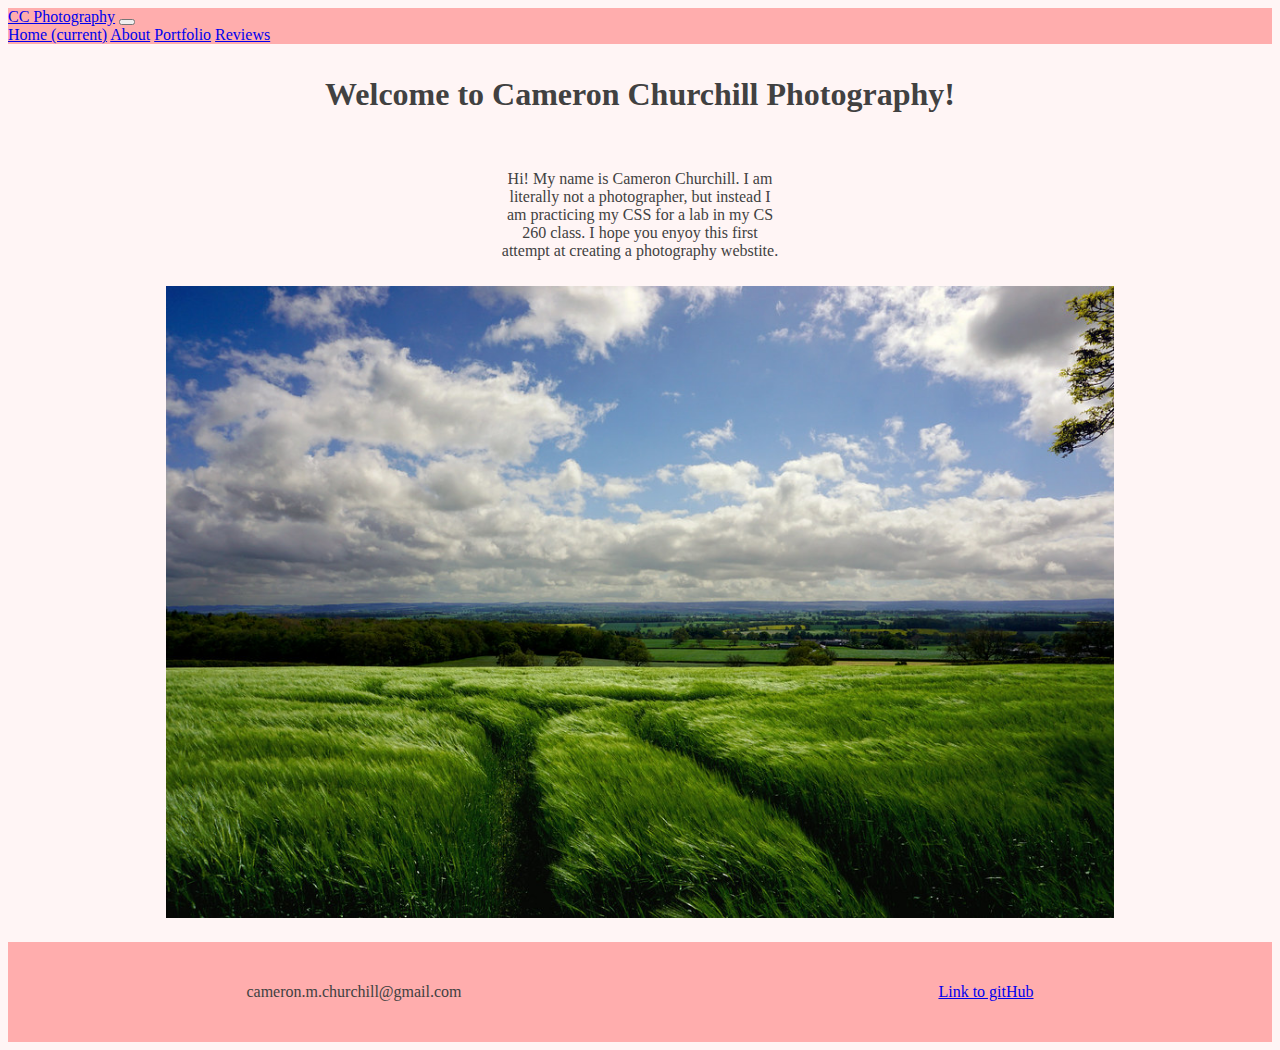
<file: index.html>
<!DOCTYPE html>
<html  lang='en'>
<head>
  <meta charset='UTF-8'/>
  <link rel="stylesheet" href="https://stackpath.bootstrapcdn.com/bootstrap/4.1.3/css/bootstrap.min.css" integrity="sha384-MCw98/SFnGE8fJT3GXwEOngsV7Zt27NXFoaoApmYm81iuXoPkFOJwJ8ERdknLPMO" crossorigin="anonymous">
  <link rel="stylesheet" href="css/styles.css" />
  <meta name='viewport'
      content='width=device-width, initial-scale=1.0, maximum-scale=1.0' />
  <title>Lab 1 Photographers Website</title>
</head>

<body>
  <nav class="navbar navbar-expand-lg navbar-light">
  <a class="navbar-brand" href="#">CC Photography</a>
  <button class="navbar-toggler" type="button" data-toggle="collapse" data-target="#navbarNavAltMarkup" aria-controls="navbarNavAltMarkup" aria-expanded="false" aria-label="Toggle navigation">
    <span class="navbar-toggler-icon"></span>
  </button>
  <div class="collapse navbar-collapse" id="navbarNavAltMarkup">
    <div class="navbar-nav">
      <a class="nav-item nav-link active" href="#">Home <span class="sr-only">(current)</span></a>
      <a class="nav-item nav-link" href="pages/about.html">About</a>
      <a class="nav-item nav-link" href="pages/portfolio.html">Portfolio</a>
      <a class="nav-item nav-link" href="pages/reviews.html">Reviews</a>
    </div>
  </div>
</nav>

  <div class="MyTitle">
    <h1>Welcome to Cameron Churchill Photography!</h1>
  </div>
  <div class="text-box">
    <p class = "text"> Hi!  My name is Cameron Churchill.  I am literally not a photographer,
      but instead I am practicing my CSS for a lab in my CS 260 class.
      I hope you enyoy this first attempt at creating a photography webstite.</p>
  </div>

  <div class = main-photo>
    <img src="images/Grass.jpg">
  </div>

  <div class="footer">
    <p> cameron.m.churchill@gmail.com </p>
    <a href="https://github.com/BYUCS260/lab-1-photography-website-Churchillc">Link to gitHub</a>
  </div>

  <script src="https://code.jquery.com/jquery-3.3.1.slim.min.js" integrity="sha384-q8i/X+965DzO0rT7abK41JStQIAqVgRVzpbzo5smXKp4YfRvH+8abtTE1Pi6jizo" crossorigin="anonymous"></script>
  <script src="https://cdnjs.cloudflare.com/ajax/libs/popper.js/1.14.3/umd/popper.min.js" integrity="sha384-ZMP7rVo3mIykV+2+9J3UJ46jBk0WLaUAdn689aCwoqbBJiSnjAK/l8WvCWPIPm49" crossorigin="anonymous"></script>
  <script src="https://stackpath.bootstrapcdn.com/bootstrap/4.1.3/js/bootstrap.min.js" integrity="sha384-ChfqqxuZUCnJSK3+MXmPNIyE6ZbWh2IMqE241rYiqJxyMiZ6OW/JmZQ5stwEULTy" crossorigin="anonymous"></script>
</body>

</html>
</file>
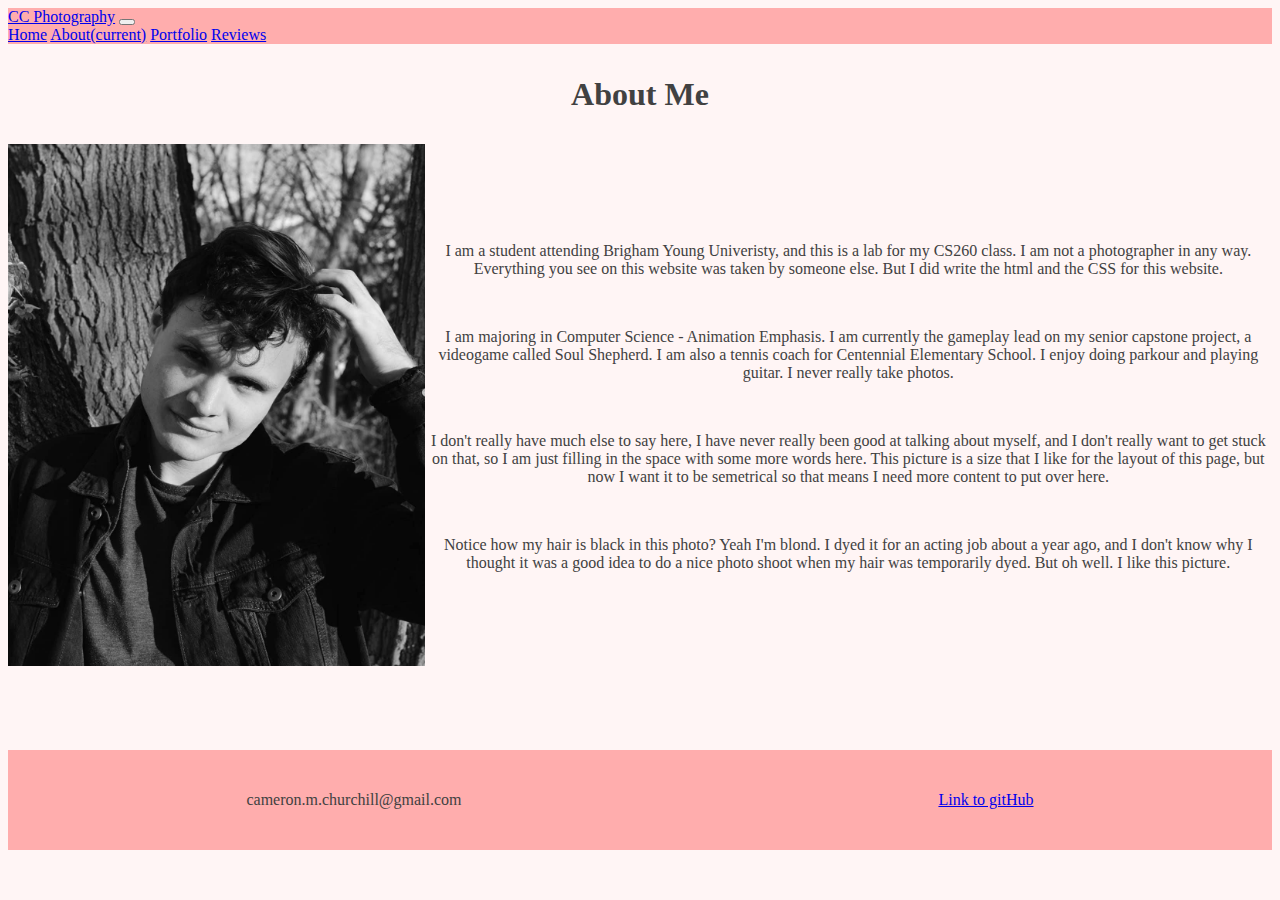
<file: pages/about.html>
<!DOCTYPE html>
<html  lang='en'>
<head>
  <meta charset='UTF-8'/>
  <link rel="stylesheet" href="https://stackpath.bootstrapcdn.com/bootstrap/4.1.3/css/bootstrap.min.css" integrity="sha384-MCw98/SFnGE8fJT3GXwEOngsV7Zt27NXFoaoApmYm81iuXoPkFOJwJ8ERdknLPMO" crossorigin="anonymous">
  <link rel="stylesheet" href="../css/styles.css" />
  <meta name='viewport'
      content='width=device-width, initial-scale=1.0, maximum-scale=1.0' />
  <title>About Me</title>
</head>

<body>
  <nav class="navbar navbar-expand-lg navbar-light">
  <a class="navbar-brand" href="#">CC Photography</a>
  <button class="navbar-toggler" type="button" data-toggle="collapse" data-target="#navbarNavAltMarkup" aria-controls="navbarNavAltMarkup" aria-expanded="false" aria-label="Toggle navigation">
    <span class="navbar-toggler-icon"></span>
  </button>
  <div class="collapse navbar-collapse" id="navbarNavAltMarkup">
    <div class="navbar-nav">
      <a class="nav-item nav-link" href="../index.html">Home</a>
      <a class="nav-item nav-link active" href="#">About<span class="sr-only">(current)</span></a>
      <a class="nav-item nav-link" href="portfolio.html">Portfolio</a>
      <a class="nav-item nav-link" href="reviews.html">Reviews</a>
      </div>
    </div>
  </nav>

  <div class="MyTitle">
    <h1>About Me</h1>
  </div>



  <div class="container">
    <div class="row">
      <div class="col-lg">
        <img src="../images/ProfilePic.jpg">
      </div>
      <div class="col-lg">
          <p> I am a student attending Brigham Young Univeristy, and this is a lab for my CS260 class.
            I am not a photographer in any way. Everything you see on this website was taken by someone else. But I did write the html and the CSS
            for this website.</p>
          <br>
          <p>
          I am majoring in Computer Science - Animation Emphasis.  I am currently the gameplay lead on my senior capstone project,
          a videogame called Soul Shepherd.  I am also a tennis coach for Centennial Elementary School. I enjoy doing parkour and playing guitar.
          I never really take photos.</p>
          <br>
          <p>
          I don't really have much else to say here, I have never really been good at talking about myself, and I don't really want to get stuck on that,
          so I am just filling in the space with some more words here.  This picture is a size that I like for the layout of this page, but now I want it to be semetrical
          so that means I need more content to put over here.
          </p>
          <br>
          <p>
          Notice how my hair is black in this photo?  Yeah I'm blond.  I dyed it for an acting job about a year ago, and I don't know why I thought it was a good idea to do a nice photo
          shoot when my hair was temporarily dyed.  But oh well.  I like this picture.
          </p>
      </div>
    </div>
  </div>

  <div class="spacer">
  </div>

  <div class="footer">
    <p> cameron.m.churchill@gmail.com </p>
    <a href="https://github.com/BYUCS260/lab-1-photography-website-Churchillc">Link to gitHub</a>
  </div>

</body>

</html>
</file>
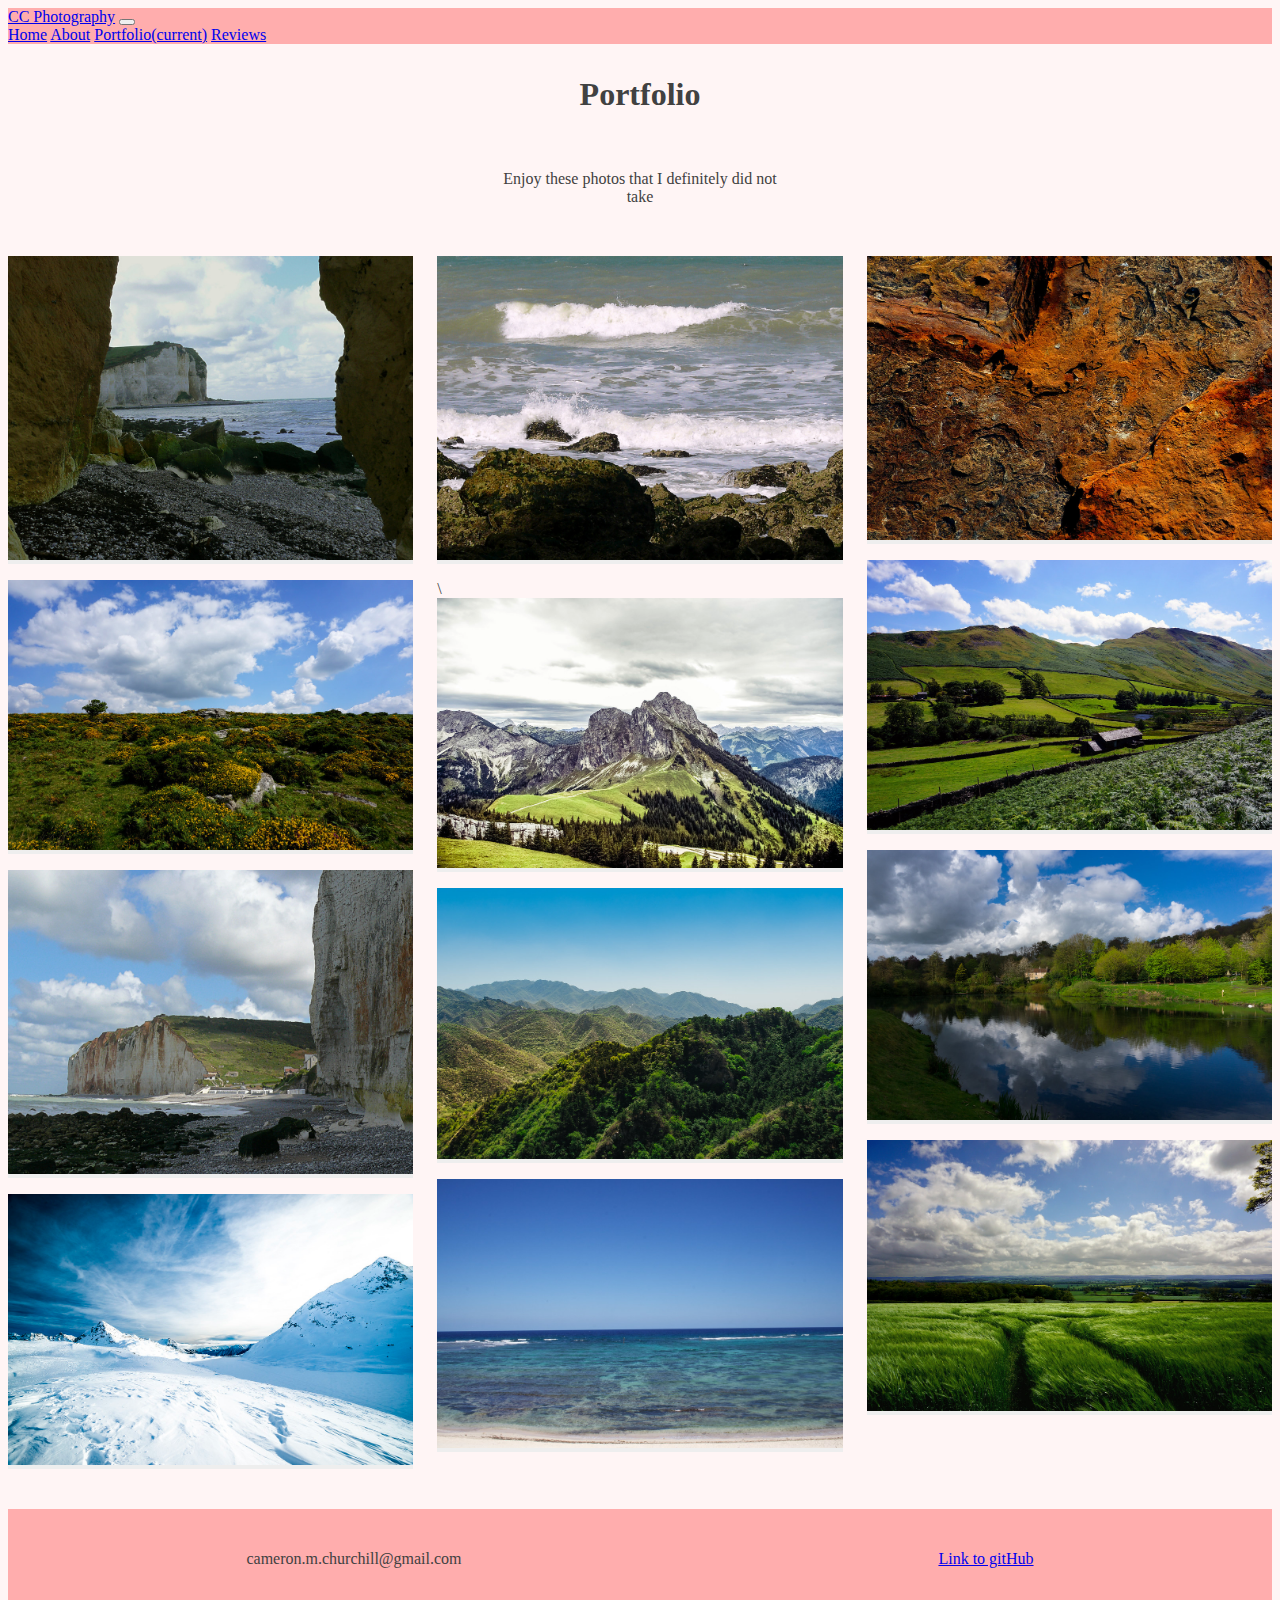
<file: pages/portfolio.html>
<!DOCTYPE html>
<html  lang='en'>
<head>
  <meta charset='UTF-8'/>
  <link rel="stylesheet" href="https://stackpath.bootstrapcdn.com/bootstrap/4.1.3/css/bootstrap.min.css" integrity="sha384-MCw98/SFnGE8fJT3GXwEOngsV7Zt27NXFoaoApmYm81iuXoPkFOJwJ8ERdknLPMO" crossorigin="anonymous">
  <link rel="stylesheet" href="../css/styles.css" />
  <meta name='viewport'
      content='width=device-width, initial-scale=1.0, maximum-scale=1.0' />
  <title>Portfolio</title>
</head>

<body>
  <nav class="navbar navbar-expand-lg navbar-light">
  <a class="navbar-brand" href="#">CC Photography</a>
  <button class="navbar-toggler" type="button" data-toggle="collapse" data-target="#navbarNavAltMarkup" aria-controls="navbarNavAltMarkup" aria-expanded="false" aria-label="Toggle navigation">
    <span class="navbar-toggler-icon"></span>
  </button>
  <div class="collapse navbar-collapse" id="navbarNavAltMarkup">
    <div class="navbar-nav">
      <a class="nav-item nav-link" href="../index.html">Home</a>
      <a class="nav-item nav-link" href="about.html">About</a>
      <a class="nav-item nav-link active" href="#">Portfolio<span class="sr-only">(current)</span></a>
      <a class="nav-item nav-link" href="reviews.html">Reviews</a>
    </div>
  </div>
</nav>

<div class="MyTitle">
  <h1>Portfolio</h1>
</div>

<div class="text-box">
  <p class = "text"> Enjoy these photos that I definitely did not take</p>
</div>

<div class="masonry">
  <div class="item"><img src="../images/CaveBeach.jpg"></div>
  <div class="item"><img src="../images/Flowers.jpg"></div>
  <div class="item"><img src="../images/HillTown.jpg"></div>
  <div class="item"><img src="../images/Snow.jpg"></div>
  <div class="item"><img src="../images/Waves.jpg"></div>\
  <div class="item"><img src="../images/Hills.jpg"></div>
  <div class="item"><img src="../images/Mountains.jpg"></div>
  <div class="item"><img src="../images/Ocean.jpg"></div>
  <div class="item"><img src="../images/Rustic.jpg"></div>
  <div class="item"><img src="../images/Barn.jpg"></div>
  <div class="item"><img src="../images/Pond.jpg"></div>
  <div class="item"><img src="../images/Grass.jpg"></div>
</div>

<div class="footer">
  <p> cameron.m.churchill@gmail.com </p>
  <a href="https://github.com/BYUCS260/lab-1-photography-website-Churchillc">Link to gitHub</a>
</div>

</body>

</html>
</file>
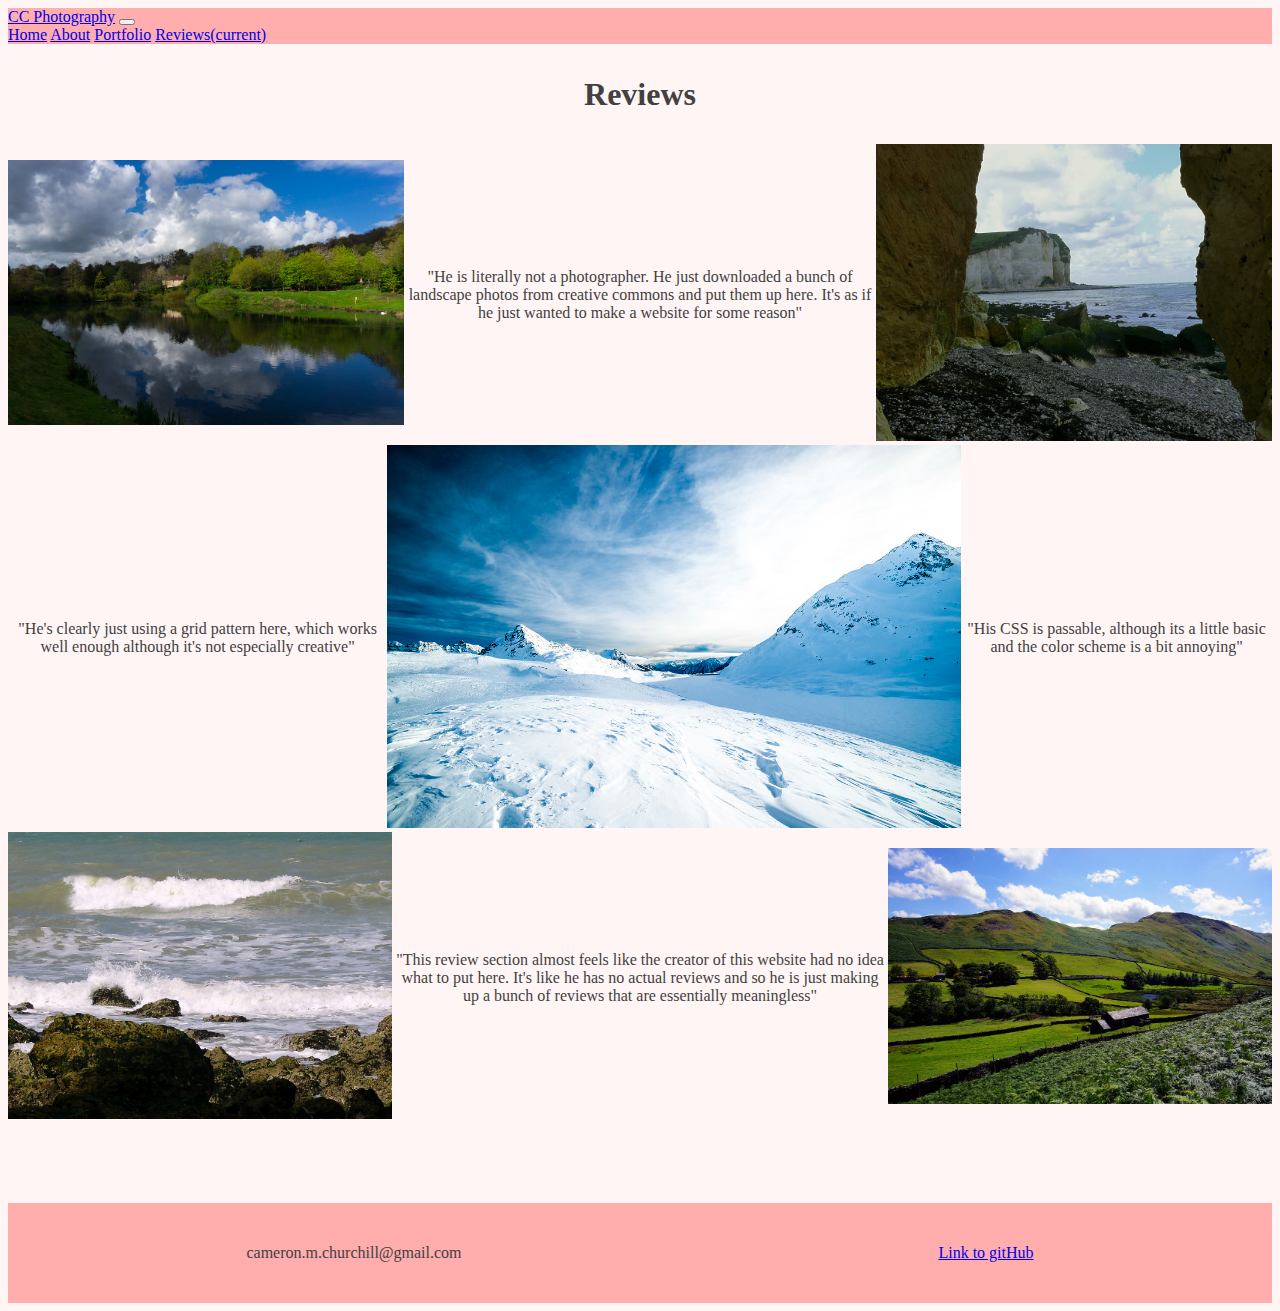
<file: pages/reviews.html>
<!DOCTYPE html>
<html  lang='en'>
<head>
  <meta charset='UTF-8'/>
  <link rel="stylesheet" href="https://stackpath.bootstrapcdn.com/bootstrap/4.1.3/css/bootstrap.min.css" integrity="sha384-MCw98/SFnGE8fJT3GXwEOngsV7Zt27NXFoaoApmYm81iuXoPkFOJwJ8ERdknLPMO" crossorigin="anonymous">
  <link rel="stylesheet" href="../css/styles.css" />
  <meta name='viewport'
      content='width=device-width, initial-scale=1.0, maximum-scale=1.0' />
  <title>Reviews</title>
</head>

<body>
  <nav class="navbar navbar-expand-lg navbar-light">
  <a class="navbar-brand" href="#">CC Photography</a>
  <button class="navbar-toggler" type="button" data-toggle="collapse" data-target="#navbarNavAltMarkup" aria-controls="navbarNavAltMarkup" aria-expanded="false" aria-label="Toggle navigation">
    <span class="navbar-toggler-icon"></span>
  </button>
  <div class="collapse navbar-collapse" id="navbarNavAltMarkup">
    <div class="navbar-nav">
      <a class="nav-item nav-link" href="../index.html">Home</a>
      <a class="nav-item nav-link" href="about.html">About</a>
      <a class="nav-item nav-link" href="portfolio.html">Portfolio</a>
      <a class="nav-item nav-link active" href="#">Reviews<span class="sr-only">(current)</span></a>
    </div>
  </div>
</nav>

  <div class="MyTitle">
    <h1>Reviews</h1>
  </div>



  <div class="container">
    <div class="row">
      <div class="col-lg">
        <img src="../images/Pond.jpg">
      </div>
      <div class="col-lg">
        <p>"He is literally not a photographer.  He just downloaded a bunch of landscape photos from creative commons and put them up here.  It's as if he just wanted to make a website for some reason"</p>
      </div>
      <div class="col-lg">
        <img src="../images/CaveBeach.jpg">
      </div>
    </div>
    <div class="row">
      <div class="col-lg">
        <p>"He's clearly just using a grid pattern here, which works well enough although it's not especially creative"
      </div>
      <div class="col-lg">
        <img src="../images/Snow.jpg">
      </div>
      <div class="col-lg">
        <p>"His CSS is passable, although its a little basic and the color scheme is a bit annoying"
      </div>
    </div>
    <div class="row">
      <div class="col-lg">
        <img src="../images/Waves.jpg">
      </div>
      <div class="col-lg">
        <p>"This review section almost feels like the creator of this website had no idea what to put here.
          It's like he has no actual reviews and so he is just making up a bunch of reviews that are essentially meaningless"</p>
      </div>
      <div class="col-lg">
        <img src="../images/Barn.jpg">
      </div>
    </div>
  </div>

  <div class="spacer">
  </div>

  <div class="footer">
    <p> cameron.m.churchill@gmail.com </p>
    <a href="https://github.com/BYUCS260/lab-1-photography-website-Churchillc">Link to gitHub</a>
  </div>

</body>

</html>
</file>
<file: css/styles.css>
/* Menu */
.navbar-light {
  background-color: #ffadad!important;
}

.navbar-nav {
  justify-content: right;
}

body {
  color: #414141;
  background-color: #fff5f5;
}

h1, p {
  text-align:center;
}

.MyTitle {
  display: flex;
  height: 100px;
  align-items: center;
  justify-content: center;
}

img {
  width: 100%;
}

.text-box {
  display: flex;
  justify-content: center;
  align-items: center;
}





html {
  box-sizing: border-box;
}

*,
*:before,
*:after {
  box-sizing: inherit;
}

.main-photo{
  margin-left: auto;
  margin-right: auto;
  width:75%
}

.footer{
  display: flex;
  background-color: #ffadad;
  justify-content: space-around;
  align-items: center;
  margin-top: 20px;
  height: 100px
}

.row{
  display: flex;
  align-items: center;
}

.spacer{
  height: 60px;
}





/* Mobile Styles */
@media only screen and (max-width: 400px) {
.MyTitle{
  height: 200px;
}

}

/* Tablet Styles */
@media only screen and (min-width: 401px) and (max-width: 960px) {

}



@media only screen and (min-width: 961px) {
  .masonry {
    column-count: 3;
    column-gap: 1em;
    margin: 1.5em auto;
    column-gap: 1.5em;
  }

  .item {
    background-color: #eee;
    display: inline-block;
    margin: 0 0 1em;
    width: 100%;
  }

  .text {
    width:300px;
    padding: 10px;
  }

}
</file>
